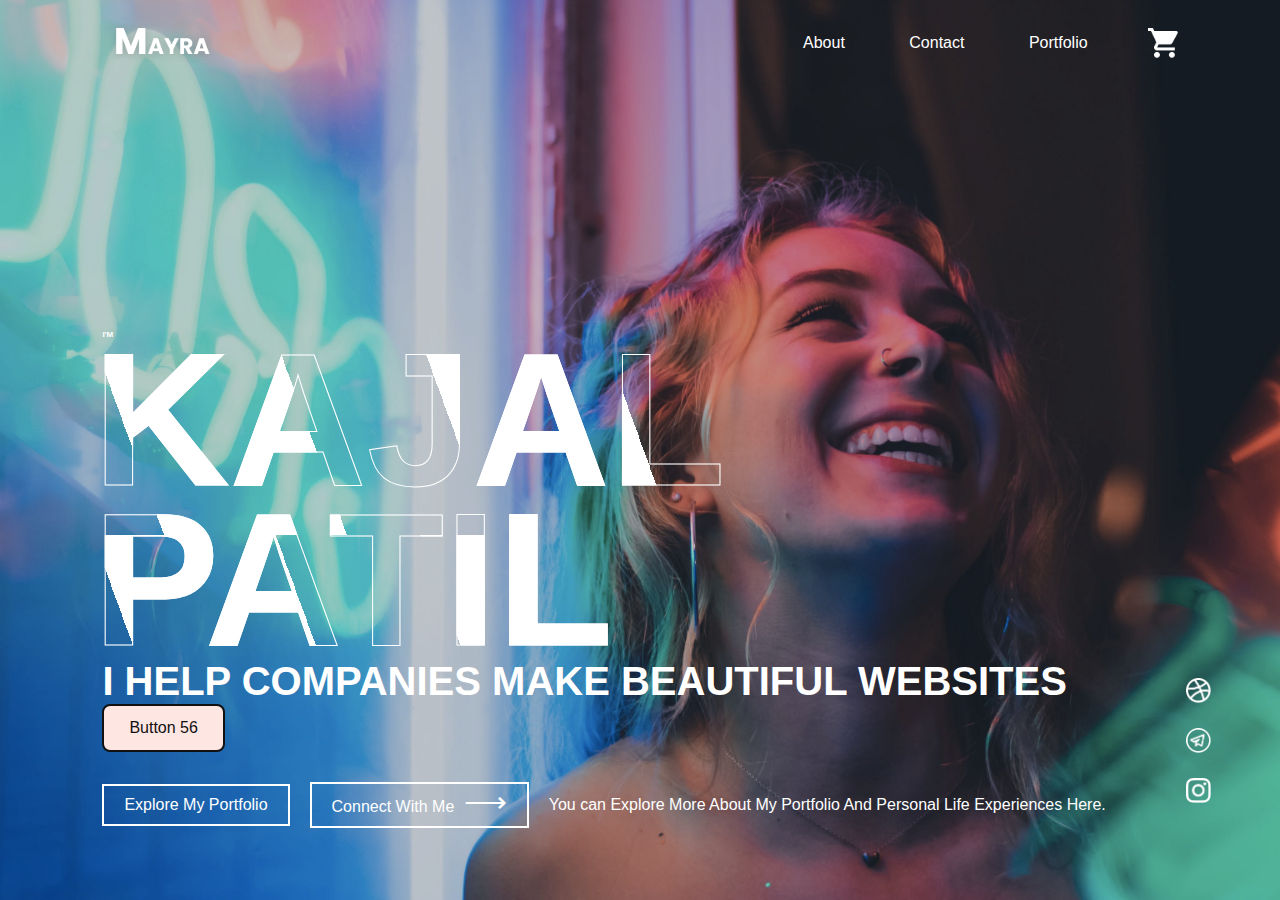
<file: index.html>
<!DOCTYPE html>
<html lang="en">

<head>
    <meta charset="UTF-8">
    <meta name="viewport" content="width=device-width, initial-scale=1.0">
    <title>Document</title>
    <link rel="stylesheet" href="./style.css" />
</head>

<body>


    <div class="container">
        <nav>
            <img src="./images/logo.png" class="logo" alt="logo" />
            <ul>
                <li><a href="">About</a></li>
                <li><a href="">Contact</a></li>
                <li><a href="">Portfolio</a></li>
            </ul>
            <img src="/images/cart.png" class="cart-icon">
        </nav>
        <div class="text-box">
            <P>I'M</P>
            <h1>KAJAL PATIL</h1>
            <h3>I HELP COMPANIES MAKE BEAUTIFUL WEBSITES</h3>
            <button class="button-56" role="button">Button 56</button>

            <div class="row">
                <a href="">Explore My Portfolio</a>
                <a href="">Connect With Me <span>&#x27F6;</span></a>
                <span>You can Explore More About My Portfolio And
                    <be /> Personal Life Experiences Here.
                </span>
            </div>
        </div>

        <div class="social-icons">
            <a href=""><img src="images/dribble.png" alt="dribble" /></a>
            <a href=""><img src="images/telegram.png" alt="dribble" /></a>
            <a href=""><img src="images/instagram.png" alt="dribble" /></a>
        </div>
    </div>

</body>

</html>
</file>
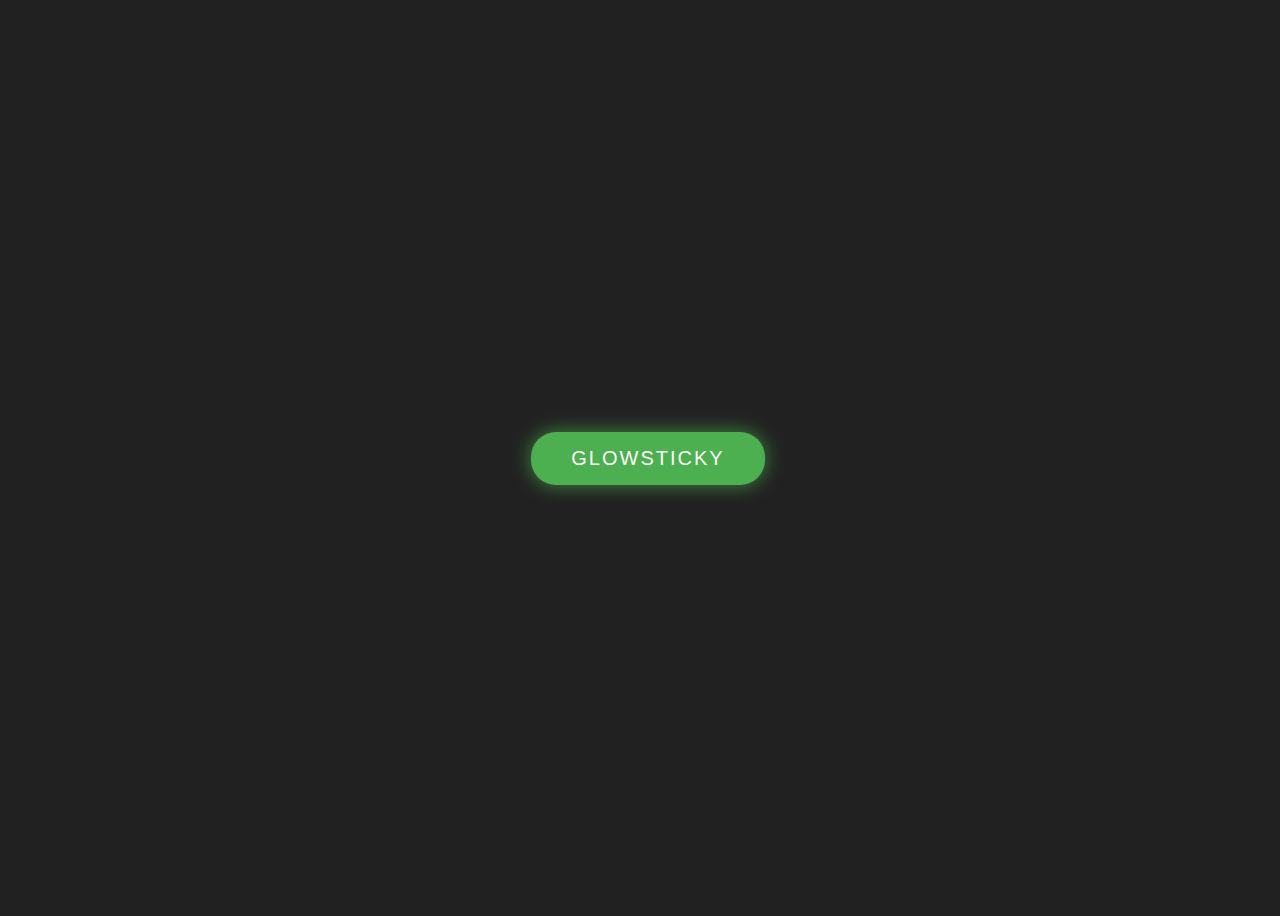
<file: button.html>
<!DOCTYPE html>
<html lang="en">

<head>
    <meta charset="UTF-8">
    <meta name="viewport" content="width=device-width, initial-scale=1.0">
    <title>Document</title>
    <link rel="stylesheet" href="./button.css" />
</head>

<body>
    <button>Glowsticky</button>
</body>

</html>
</file>
<file: index2.html>
<!DOCTYPE html>
<html lang="en">

<head>
    <meta charset="UTF-8">
    <meta name="viewport" content="width=device-width, initial-scale=1.0">
    <title>Document</title>
    <link rel="stylesheet" href="./style2.css" />
</head>

<body>
    <div class="page" id="page1"></div>
    <div class="page" id="page2"></div>
    <div class="page" id="page3"></div>
    <div class="page" id="page4"></div>
</body>

</html>
</file>
<file: style.css>
* {
    margin: 0;
    padding: 0;
    box-sizing: border-box;
    font-family: 'poppins', sans-serif;
}

.container {
    width: 100%;
    height: 100vh;
    background-image: url("./images/background.png");
    background-size: cover;
    background-position: center;
    padding: 0 8%;
    position: relative;
}

nav {
    display: flex;
    width: 100%;
    align-items: center;
    flex-wrap: wrap;
    padding: 5px 0;
}

.logo {
    width: 120px;
    cursor: pointer;

}

.cart-icon {
    width: 30px;
    cursor: pointer;
}

nav ul {
    flex: 1;
    text-align: right;
    padding-right: 30px;
}

nav ul li {
    display: inline-block;
    list-style: none;
    margin: 10px 30px;
}

nav ul li a {
    color: #fff;
    text-decoration: none;
    position: relative;
}

nav ul li a::after {
    content: '';
    width: 0%;
    height: 3px;
    position: absolute;
    bottom: -5px;
    left: 0%;
    transform: translate(-50);
    background: #fff;
    transition: width 0.3s;
}

nav ul li a:hover::after {
    width: 100%;

}

.text-box {
    color: #fff;
    position: absolute;
    bottom: 8%;
}

.text-box p {
    font-size: 50%;
    font-weight: 600;
}

.text-box h1 {
    font-size: 190px;
    line-height: 160px;
    margin-left: -10px;
    color: transparent;
    -webkit-text-stroke: 1px #fff;
    background: url("./images/back.png");
    -webkit-background-clip: text;
    background-position: 0 0;
    animation: back 20s linear infinite;
}

@keyframes back {
    100% {
        background-position: 2000px 0;
    }
}












.text-box h3 {
    font-size: 40px;
    font-weight: 600;
}

.row {
    display: flex;
    align-items: center;
    flex-wrap: wrap;
    margin-top: 30px;
}

.text-box a {
    color: #fff;
    text-decoration: none;
    padding: 10px 20px;
    margin-right: 20px;
    border: 2px solid #fff;
}

.text-box a span {
    font-size: 30px;
    line-height: 15px;
    margin-left: 5px;
}

.social-icons {
    position: absolute;
    right: 5%;
    bottom: 8%;
}

.social-icons img {
    width: 25px;
    display: block;
    margin: 25px 5px;
}



/* CSS */
.button-56 {
    align-items: center;
    background-color: #fee6e3;
    border: 2px solid #111;
    border-radius: 8px;
    box-sizing: border-box;
    color: #111;
    cursor: pointer;
    display: flex;
    font-family: Inter, sans-serif;
    font-size: 16px;
    height: 48px;
    justify-content: center;
    line-height: 24px;
    max-width: 100%;
    padding: 0 25px;
    position: relative;
    text-align: center;
    text-decoration: none;
    user-select: none;
    -webkit-user-select: none;
    touch-action: manipulation;
}

.button-56:after {
    background-color: #111;
    border-radius: 8px;
    content: "";
    display: block;
    height: 48px;
    left: 0;
    width: 100%;
    position: absolute;
    top: -2px;
    transform: translate(8px, 8px);
    transition: transform .2s ease-out;
    z-index: -1;
}

.button-56:hover:after {
    transform: translate(0, 0);
}

.button-56:active {
    background-color: #ffdeda;
    outline: 0;
}

.button-56:hover {
    outline: 0;
}
</file>
<file: button.css>
body {
    align-items: center;
    background: #212121;
    display: flex;
    justify-content: center;
    width: 100%;
    height: 100vh;
}




/* CSS */
.button-56 {
    align-items: center;
    background-color: #fee6e3;
    border: 2px solid #111;
    border-radius: 8px;
    box-sizing: border-box;
    color: #111;
    cursor: pointer;
    display: flex;
    font-family: Inter, sans-serif;
    font-size: 16px;
    height: 48px;
    justify-content: center;
    line-height: 24px;
    max-width: 100%;
    padding: 0 25px;
    position: relative;
    text-align: center;
    text-decoration: none;
    user-select: none;
    -webkit-user-select: none;
    touch-action: manipulation;
}

.button-56:after {
    background-color: #111;
    border-radius: 8px;
    content: "";
    display: block;
    height: 48px;
    left: 0;
    width: 100%;
    position: absolute;
    top: -2px;
    transform: translate(8px, 8px);
    transition: transform .2s ease-out;
    z-index: -1;
}

.button-56:hover:after {
    transform: translate(0, 0);
}

.button-56:active {
    background-color: #ffdeda;
    outline: 0;
}

.button-56:hover {
    outline: 0;
}

@media (min-width: 768px) {
    .button-56 {
        padding: 0 40px;
    }
}

button {
    background: #4caf50;
    border: none;
    border-radius: 25px;
    color: snow;
    cursor: pointer;
    font-size: 1.25em;
    letter-spacing: 0.1em;
    outline: none;
    padding: 0.75em 2em;
    position: relative;
    text-transform: uppercase;
}

button:hover {
    animation: glow 1s ease-in infinite;
}

button::before {
    animation: glow 1s ease-in infinite;
    background: #4caf50;
    border-radius: inherit;
    content: '';
    filter: blur(10px);
    opacity: 0.75;
    position: absolute;
    transition: all 0.3s ease-in-out;
    width: 100%;
    height: 100%;
    top: 0;
    right: 0;
    z-index: -1;
}

button:hover::before {
    filter: blur(20px);
    opacity: 1;
}

@keyframes glow {
    0% {
        background: #4caf50;
    }

    25% {
        background: #66bb6a;
    }

    100% {
        background: #4caf50;
    }
}
</file>
<file: style2.css>
.page {
    width: 100%;
    height: 100vh;
}

#page1 {
    background-color: red;
}

#page2 {
    background-color: rgb(224, 31, 127);
}

#page3 {
    background-color: rgb(72, 255, 0);
}

#page4 {
    background-color: rgb(17, 0, 255);
}
</file>
